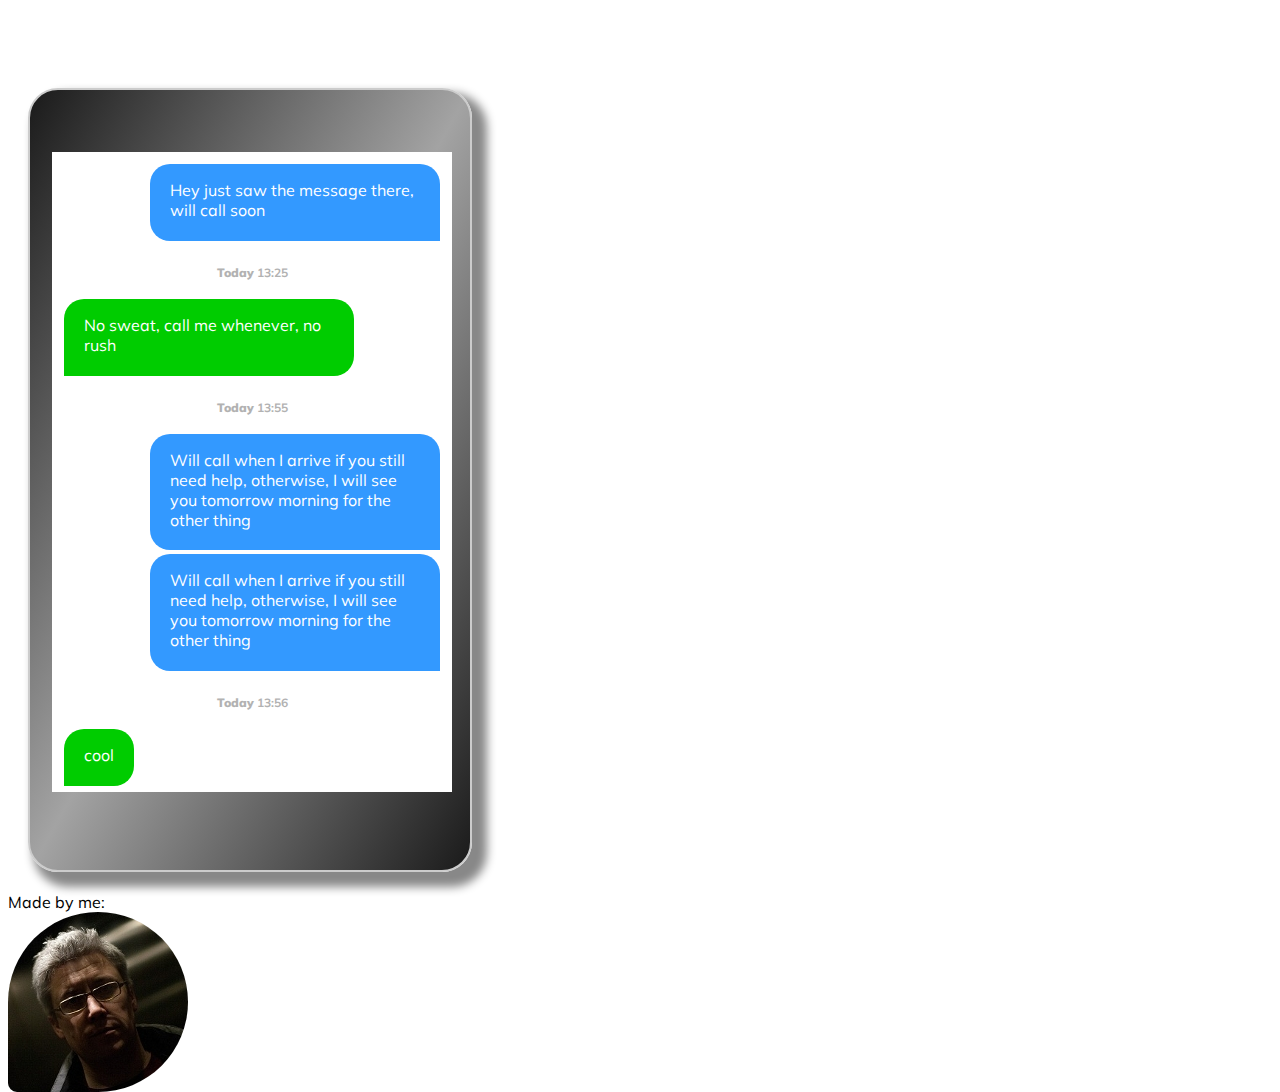
<file: phone/index.html>
<link href='http://fonts.googleapis.com/css?family=Muli' rel='stylesheet' type='text/css'>
<html xmlns="http://www.w3.org/1999/xhtml" lang="en" xml:lang="en">
<head>
<link rel="stylesheet" href="phone.css" type="text/css" media="screen">

<title>
CSS phone
</title>

</head>

<body>

<div class="picturea"></div><div class="pictureb"></div><br><div class="picturec"></div><div class="pictured"></div>
<!-- ***********************************************************************-->
<br><br><div id="case">
	<div id="conversation">
			<div class="me">
			<p>Hey just saw the message there, will call soon</p>
		</div>
				<div class="timestamp"><h3><b>Today</b> 13:25</h3></div>
		
		<div class="you">
			<p>No sweat, call me whenever, no rush</p>
		</div>
		<div class="timestamp"><h3><b>Today</b> 13:55</h3></div>
		
		<div class="me">
			<p>Will call when I arrive if you still need help, otherwise, I will see you tomorrow morning for the other thing</p>
		</div>	
		
		<div class="me">
			<p>Will call when I arrive if you still need help, otherwise, I will see you tomorrow morning for the other thing</p>
		</div>
		
		<div class="timestamp"><h3><b>Today</b> 13:56</h3></div>
		
		<div class="you">
			<p>cool</p>
		</div>

	</div>

</div>
Made by me:<br>
<div class="picture"></div>
</body>

</html>
</file>
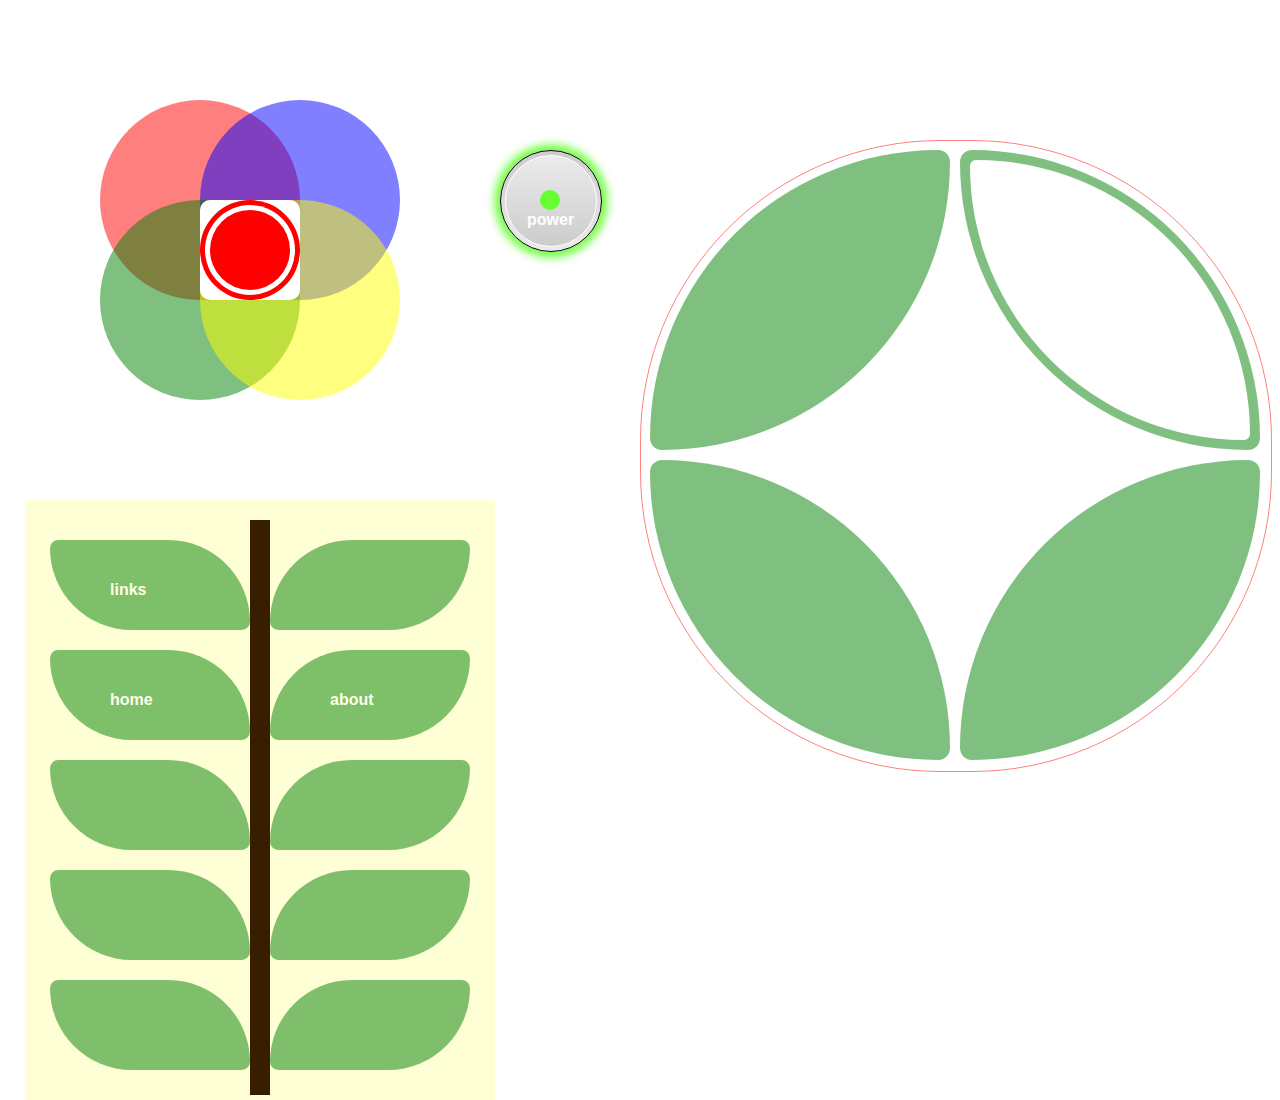
<file: shapes/index.html>
<link href='http://fonts.googleapis.com/css?family=Muli' rel='stylesheet' type='text/css'>
<html xmlns="http://www.w3.org/1999/xhtml" lang="en" xml:lang="en">
<head>
<link rel="stylesheet" href="shape.css" type="text/css" media="screen">

<title>
CSS shapes
</title>

</head>

<body>


<div class="button" style="box-shadow: 0px 0px 10px 5px #66FF33;"></div>
<div class="button1"></div>
<div class="button" style="
	background: #66FF33;
	left:540px;
	top:190px;
	width:20px;
	height:20px;
	border:0px"></div>
<div style="
	position:absolute;
	left:527px;
	top:190px">
	<h4>power</h4>
</div>


<div class="picturea"></div>
<div class="pictureb"></div>
<div class="picturec"></div>
<div class="pictured"></div>
<div class="picturee"></div>
<div class="picturee" style="background-color:red; border-radius:50%"></div>
<div class="picturee" style="left:205px;top:205px;width:90px;height:90px;background-color:white; border-radius:50%"></div>
<div class="picturee" style="left:210px;top:210px;width:80px;height:80px;background-color:red;border-radius:50%"></div>

<div class="leafc"></div>	
<div class="leafa"></div>
<div class="leafb"></div>
<div class="leafb"style="left:650px;top:460px;"></div>
<div class="leafa"style="left:960px;top:460px;"></div>
<div class="leafd"></div>

		<div class="kielyholder"></div>
		<div class="kielystalk"></div>
		<div class="kielyleaf"><h4>home</h4></div>
		<div class="kielyleafa"><h4>about</h4></div>
		<div class="kielyleaf" style="top:540px"><h4>links</h4></div>
		<div class="kielyleafa" style="top:540px"></div>
		<div class="kielyleaf" style="top:760px"></div>
		<div class="kielyleafa" style="top:760px"></div>
		<div class="kielyleaf" style="top:870px"></div>
		<div class="kielyleafa" style="top:870px"></div>
		<div class="kielyleaf" style="top:980px"></div>
		<div class="kielyleafa" style="top:980px"></div>
		</body>

</html>
</file>
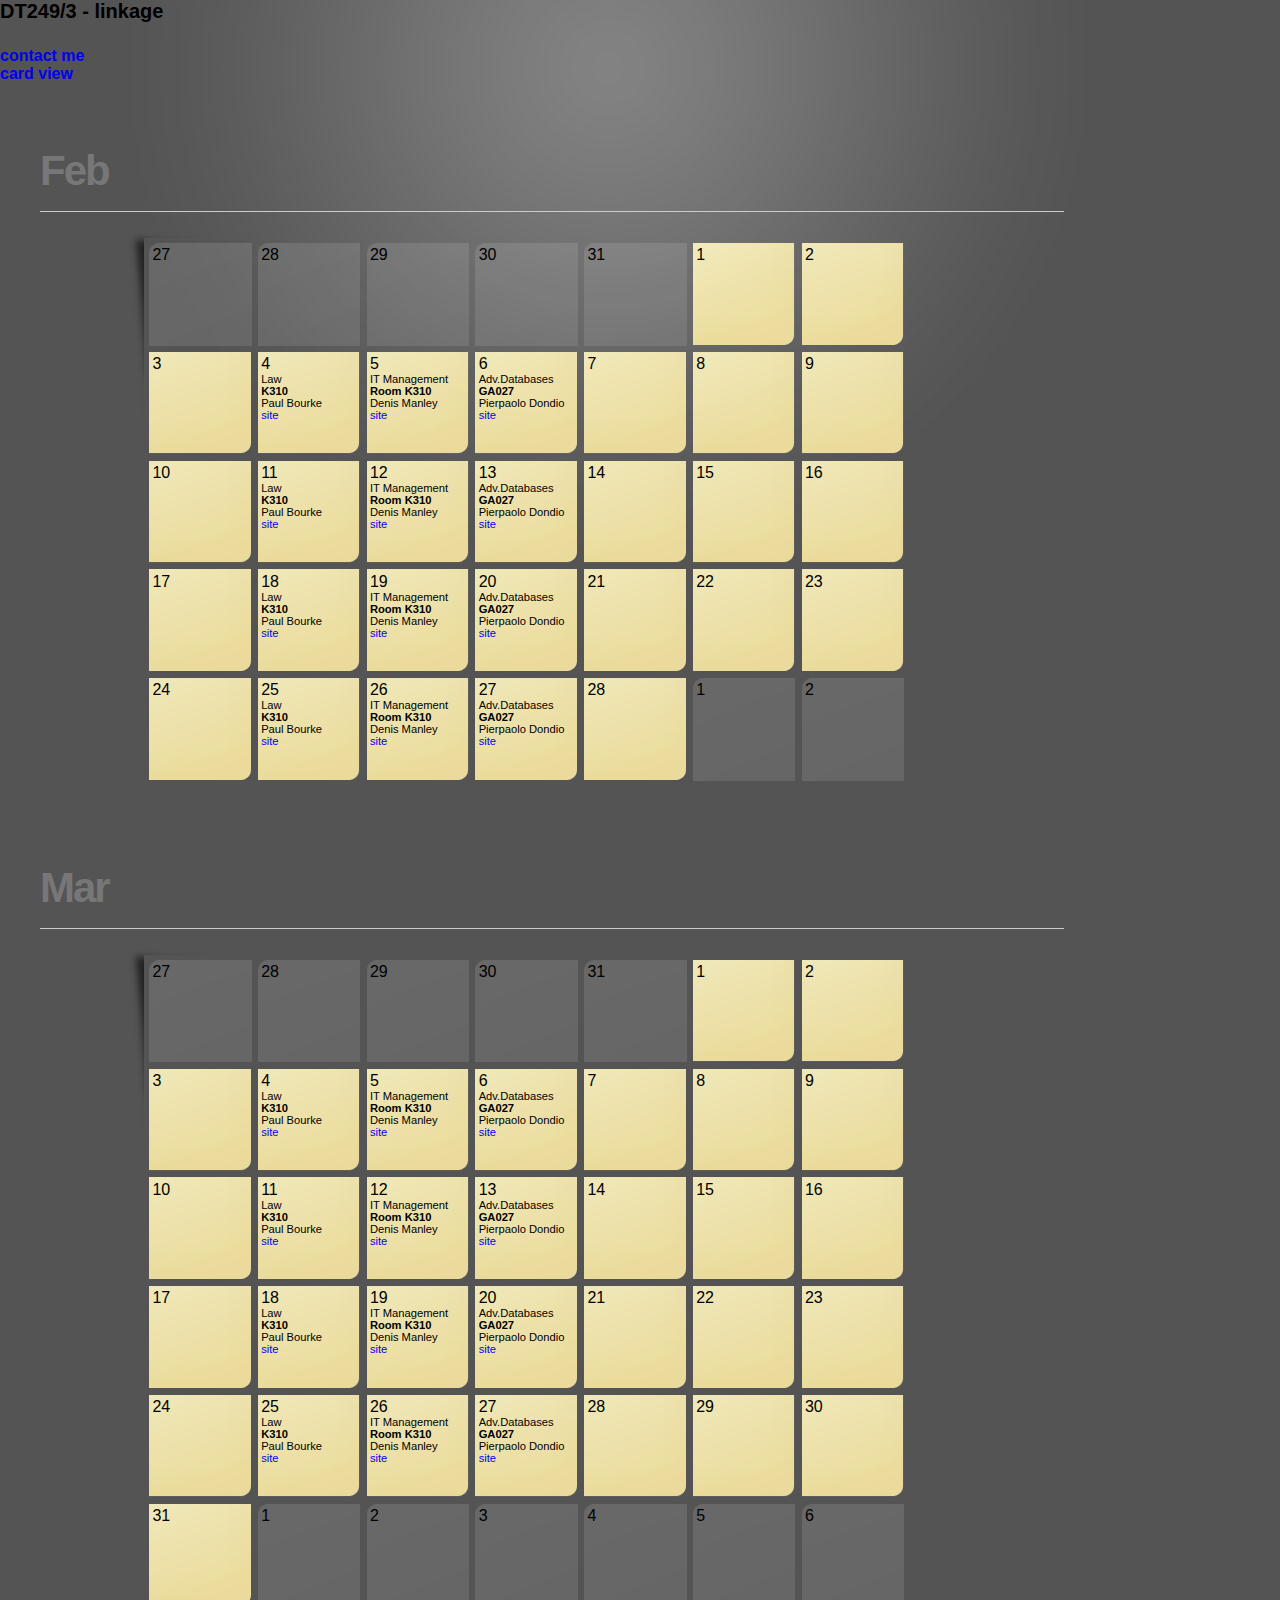
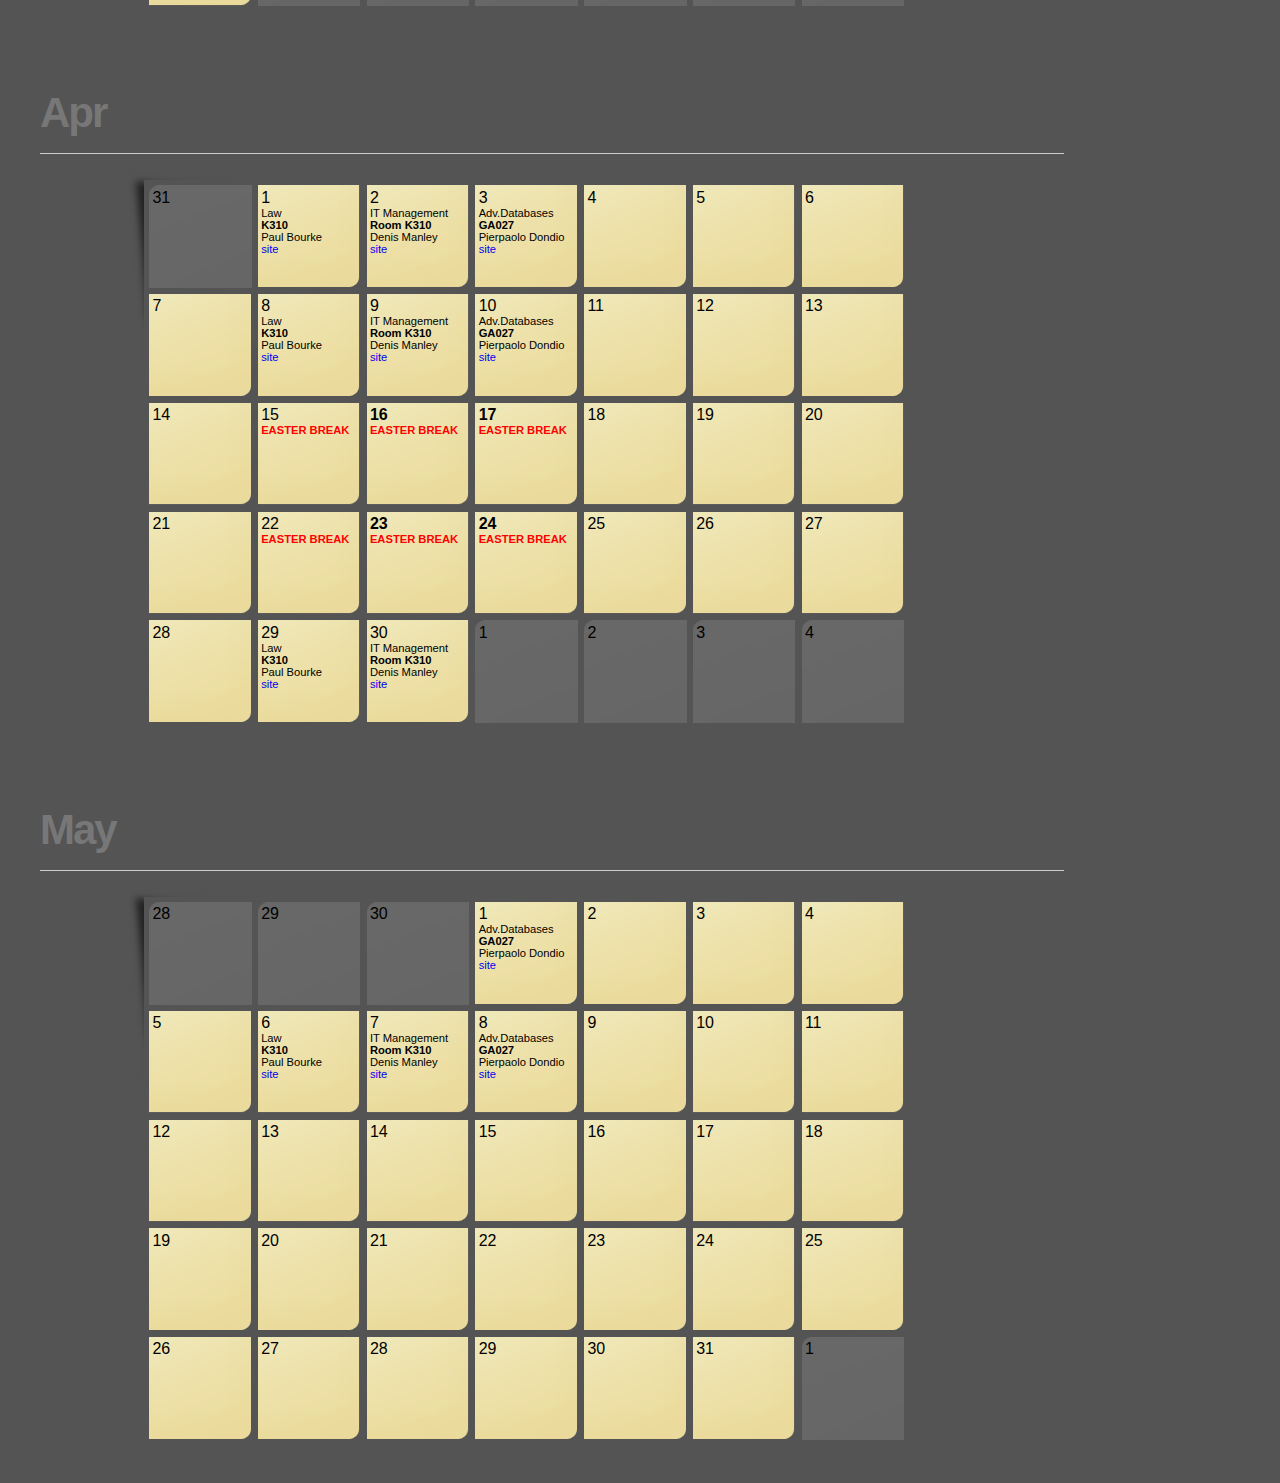
<file: calendar.html>
<html xmlns="http://www.w3.org/1999/xhtml" lang="en" xml:lang="en">
<head>
<link rel="stylesheet" href="calendar.css" type="text/css" media="screen">

<title>
DT249/3 linkage - Calendar View
</title>

</head>

<body>

<div>
<h2>DT249/3 - linkage</h2><br>
<a id="main" href="mailto:info@dt249.com"><h3>contact me</a><br>
<a id="main" href="index.html">card view</h3></a><br>
</div>
<!-- ****CALENDAR*******************************************************************-->

<div id="month">
<h1>Feb</h1>

	<ol class="calendar" start="7">

		<li id="lastmonth">
			<ul start="29">
				<li>27</li>
				<li>28</li>
				<li>29</li>
				<li>30</li>
				<li>31</li>
			</ul>
		</li>
		
		<li id="thismonth">

			<ul>
				<li>1</li>
				<li>2</li>
				<li>3</li>
				<li>4<p>Law<br><b>K310</b><br>Paul Bourke<br><a href="https://sites.google.com/site/dt249legalprofessional/">site</a></li>
				<li>5<p>IT Management<br><b>Room K310</b><br>Denis Manley<br><a href="http://www.comp.dit.ie/dmanley/IT%20Management%20DT249_3.htm">site</a></li>
				<li>6<p>Adv.Databases<br><b>GA027</b><br>Pierpaolo Dondio <a href="http://www.dit.ie/webcourses">site</a></li>
				<li>7</li>
				<li>8</li>
				<li>9</li>
				<li>10</li>
				<li>11<p>Law<br><b>K310</b><br>Paul Bourke<br><a href="https://sites.google.com/site/dt249legalprofessional/">site</a></li>
				<li>12<p>IT Management<br><b>Room K310</b><br>Denis Manley<br><a href="http://www.comp.dit.ie/dmanley/IT%20Management%20DT249_3.htm">site</a></li>
				<li>13<p>Adv.Databases<br><b>GA027</b><br>Pierpaolo Dondio <a href="http://www.dit.ie/webcourses">site</a></li>
				<li>14</li>
				<li>15</li>
				<li>16</li>
				<li>17</li>
				<li>18<p>Law<br><b>K310</b><br>Paul Bourke<br><a href="https://sites.google.com/site/dt249legalprofessional/">site</a></li>
				<li>19<p>IT Management<br><b>Room K310</b><br>Denis Manley<br><a href="http://www.comp.dit.ie/dmanley/IT%20Management%20DT249_3.htm">site</a></li>
				<li>20<p>Adv.Databases<br><b>GA027</b><br>Pierpaolo Dondio <a href="http://www.dit.ie/webcourses">site</a></li>
				<li>21</li>
				<li>22</li>
				<li>23</li>
				<li>24</li>
				<li>25<p>Law<br><b>K310</b><br>Paul Bourke<br><a href="https://sites.google.com/site/dt249legalprofessional/">site</a></li>
				<li>26<p>IT Management<br><b>Room K310</b><br>Denis Manley<br><a href="http://www.comp.dit.ie/dmanley/IT%20Management%20DT249_3.htm">site</a></li>
				<li>27<p>Adv.Databases<br><b>GA027</b><br>Pierpaolo Dondio <a href="http://www.dit.ie/webcourses">site</a></li>
				<li>28</li>
				</ul>
		</li>

		<li id="nextmonth">

			<ul>
				<li>1</li>
				<li>2</li>
			</ul>
		</li>
		
	</ol>
</div>

	
<div id="month">
<h1>Mar</h1>

	
	<ol class="calendar" start="7">
	
		<li id="lastmonth">
			<ul start="29">
				<li>27</li>
				<li>28</li>
				<li>29</li>
				<li>30</li>
				<li>31</li>
			</ul>
		</li>
		
		<li id="thismonth">

			<ul>
				<li>1</li>
				<li>2</li>
				<li>3</li>
				<li>4<p>Law<br><b>K310</b><br>Paul Bourke<br><a href="https://sites.google.com/site/dt249legalprofessional/">site</a></li>
				<li>5<p>IT Management<br><b>Room K310</b><br>Denis Manley<br><a href="http://www.comp.dit.ie/dmanley/IT%20Management%20DT249_3.htm">site</a></li>
				<li>6<p>Adv.Databases<br><b>GA027</b><br>Pierpaolo Dondio <a href="http://www.dit.ie/webcourses">site</a></li>
				<li>7</li>
				<li>8</li>
				<li>9</li>
				<li>10</li>
				<li>11<p>Law<br><b>K310</b><br>Paul Bourke<br><a href="https://sites.google.com/site/dt249legalprofessional/">site</a></li>
				<li>12<p>IT Management<br><b>Room K310</b><br>Denis Manley<br><a href="http://www.comp.dit.ie/dmanley/IT%20Management%20DT249_3.htm">site</a></li>
				<li>13<p>Adv.Databases<br><b>GA027</b><br>Pierpaolo Dondio <a href="http://www.dit.ie/webcourses">site</a></li>
				<li>14</li>
				<li>15</li>
				<li>16</li>
				<li>17</li>
				<li>18<p>Law<br><b>K310</b><br>Paul Bourke<br><a href="https://sites.google.com/site/dt249legalprofessional/">site</a></li>
				<li>19<p>IT Management<br><b>Room K310</b><br>Denis Manley<br><a href="http://www.comp.dit.ie/dmanley/IT%20Management%20DT249_3.htm">site</a></li>
				<li>20<p>Adv.Databases<br><b>GA027</b><br>Pierpaolo Dondio <a href="http://www.dit.ie/webcourses">site</a></li>
				<li>21</li>
				<li>22</li>
				<li>23</li>
				<li>24</li>
				<li>25<p>Law<br><b>K310</b><br>Paul Bourke<br><a href="https://sites.google.com/site/dt249legalprofessional/">site</a></li>
				<li>26<p>IT Management<br><b>Room K310</b><br>Denis Manley<br><a href="http://www.comp.dit.ie/dmanley/IT%20Management%20DT249_3.htm">site</a></li>
				<li>27<p>Adv.Databases<br><b>GA027</b><br>Pierpaolo Dondio <a href="http://www.dit.ie/webcourses">site</a></li>
				<li>28</li>
				<li>29</li>
				<li>30</li>
				<li>31</li>
				</ul>
		</li>

		<li id="nextmonth">

			<ul>
				<li>1</li>
				<li>2</li>
				<li>3</li>
				<li>4</li>
				<li>5</li>
				<li>6</li>
							</ul>
		</li>
		
	</ol>
</div>

	
<div id="month">
	<h1>Apr</h1>

	
	<ol class="calendar" start="7">
	
		<li id="lastmonth">
			<ul start="29">
				<li>31</li>
			</ul>
		</li>
		
		<li id="thismonth">

			<ul>
				<li>1<p>Law<br><b>K310</b><br>Paul Bourke<br><a href="https://sites.google.com/site/dt249legalprofessional/">site</a></li>
				<li>2<p>IT Management<br><b>Room K310</b><br>Denis Manley<br><a href="http://www.comp.dit.ie/dmanley/IT%20Management%20DT249_3.htm">site</a></li>
				<li>3<p>Adv.Databases<br><b>GA027</b><br>Pierpaolo Dondio <a href="http://www.dit.ie/webcourses">site</a></li>
				<li>4</li>
				<li>5</li>
				<li>6</li>
				<li>7</li>
				<li>8<p>Law<br><b>K310</b><br>Paul Bourke<br><a href="https://sites.google.com/site/dt249legalprofessional/">site</a></li>
				<li>9<p>IT Management<br><b>Room K310</b><br>Denis Manley<br><a href="http://www.comp.dit.ie/dmanley/IT%20Management%20DT249_3.htm">site</a></li>
				<li>10<p>Adv.Databases<br><b>GA027</b><br>Pierpaolo Dondio <a href="http://www.dit.ie/webcourses">site</a></li>
				<li>11</li>
				<li>12</li>
				<li>13</li>
				<li>14</li>
				<li>15<p><font color="red"><b>EASTER BREAK</font></li>
				<li>16<p><font color="red">EASTER BREAK</font></li>
				<li>17<p><font color="red">EASTER BREAK</font></b></li>
				<li>18</li>
				<li>19</li>
				<li>20</li>
				<li>21</li>
				<li>22<p><font color="red"><b>EASTER BREAK</font></li>
				<li>23<p><font color="red">EASTER BREAK</font></li>
				<li>24<p><font color="red">EASTER BREAK</font></b></li>
				<li>25</li>
				<li>26</li>
				<li>27</li>
				<li>28</li>
				<li>29<p>Law<br><b>K310</b><br>Paul Bourke<br><a href="https://sites.google.com/site/dt249legalprofessional/">site</a></li>
				<li>30<p>IT Management<br><b>Room K310</b><br>Denis Manley<br><a href="http://www.comp.dit.ie/dmanley/IT%20Management%20DT249_3.htm">site</a></li>
				</ul>
		</li>
		
		<li id="nextmonth">

			<ul>
				<li>1</li>
				<li>2</li>
				<li>3</li>
				<li>4</li>
		</ul>
		</li>
		
	</ol>
</div>
<div id="month">
	<h1>May</h1>

	
	<ol class="calendar" start="7">
	
		<li id="lastmonth">
			<ul start="29">
				<li>28</li>
				<li>29</li>
				<li>30</li>
			</ul>
		</li>
		
		<li id="thismonth">

			<ul>
				<li>1<p>Adv.Databases<br><b>GA027</b><br>Pierpaolo Dondio <a href="http://www.dit.ie/webcourses">site</a></li>
				<li>2</li>
				<li>3</li>
				<li>4</li>
				<li>5</li>
				<li>6<p>Law<br><b>K310</b><br>Paul Bourke<br><a href="https://sites.google.com/site/dt249legalprofessional/">site</a></li>
				<li>7<p>IT Management<br><b>Room K310</b><br>Denis Manley<br><a href="http://www.comp.dit.ie/dmanley/IT%20Management%20DT249_3.htm">site</a></li>
				<li>8<p>Adv.Databases<br><b>GA027</b><br>Pierpaolo Dondio <a href="http://www.dit.ie/webcourses">site</a></li>
				<li>9</li>
				<li>10</li>
				<li>11</li>
				<li>12</li>
				<li>13</li>
				<li>14</li>
				<li>15</li>
				<li>16</li>
				<li>17</li>
				<li>18</li>
				<li>19</li>
				<li>20</li>
				<li>21</li>
				<li>22</li>
				<li>23</li>
				<li>24</li>
				<li>25</li>
				<li>26</li>
				<li>27</li>
				<li>28</li>
				<li>29</li>
				<li>30</li>
				<li>31</li>
				</ul>
		</li>
		
		<li id="nextmonth">

			<ul>
				<li>1</li>
							</ul>
		</li>
		
	</ol>
</div>
	
	<!-- ****END CALENDAR*******************************************************************-->

</body>

</html>
</file>
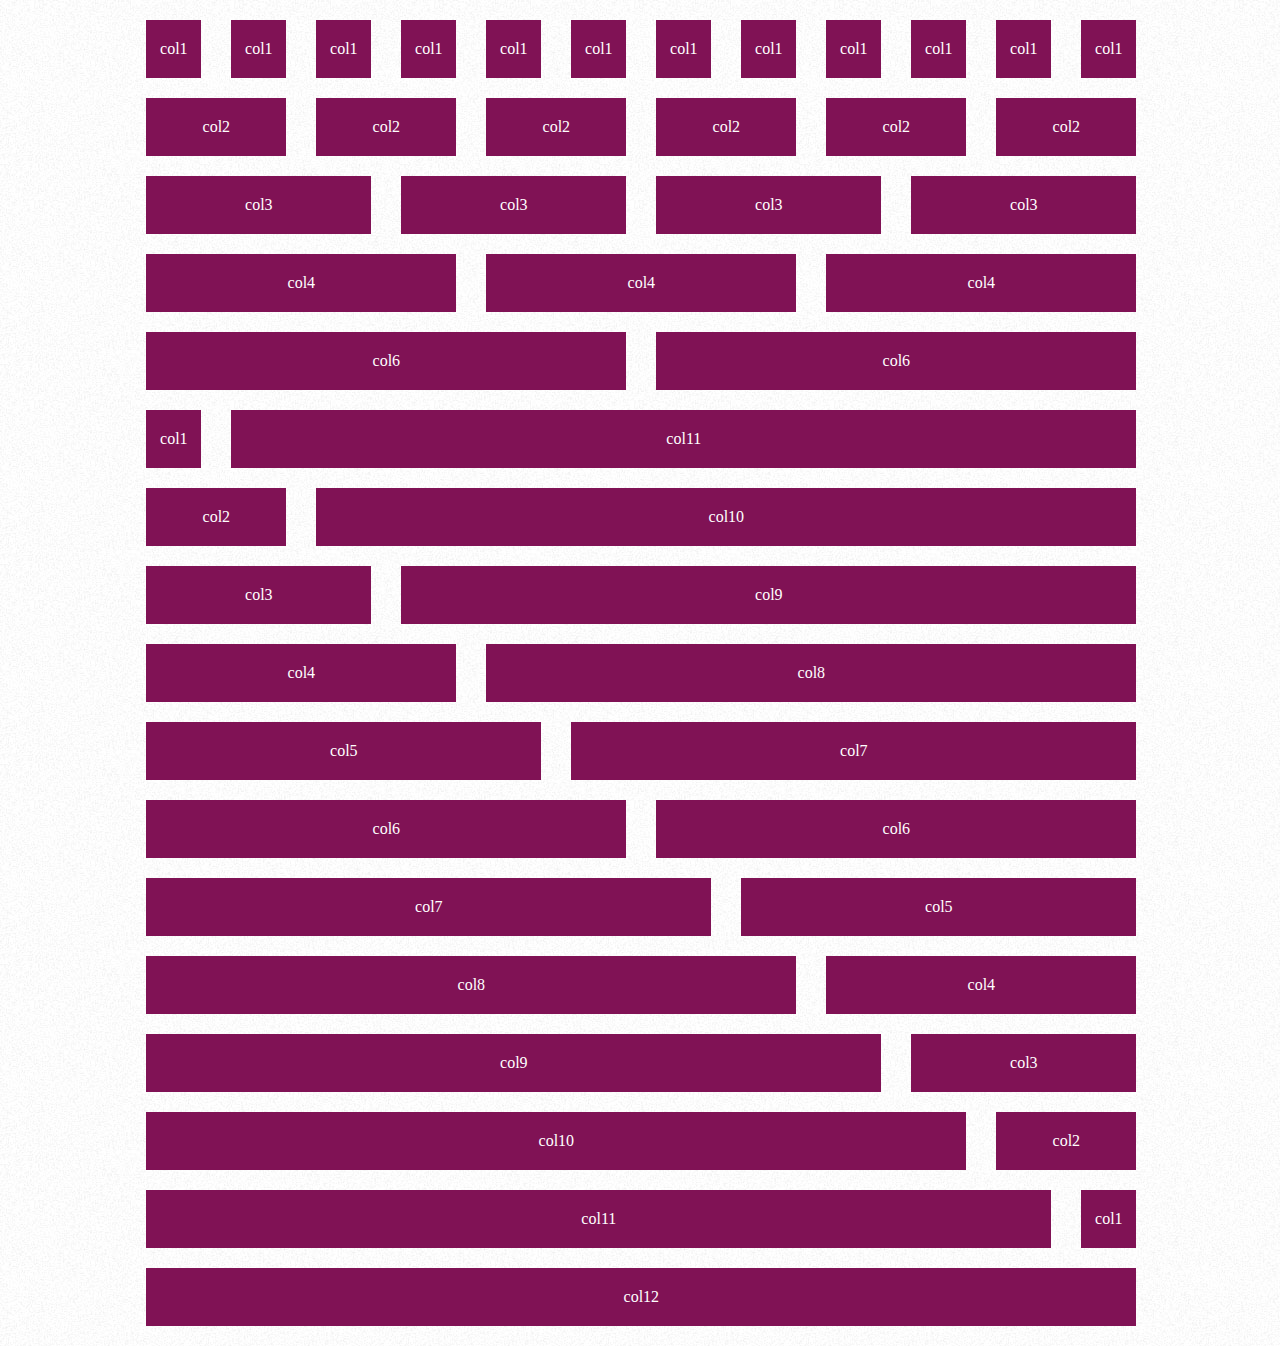
<file: grid-page-1000.html>
<!doctype html>

<html>

<head>
	<meta http-equiv="Content-Type" content="text/html; charset=utf-8" />

	<title>One% CSS Grid - 12 Columns Fluid CSS Grid System</title>

	<meta name="description" content="One% CSS Grid is a 12 column fluid CSS grid system. It’s been designed as a base for building responsive web layouts easy, quick and with minimum effort. You don’t have to take care of resizing and rearanging your layout for each platform separatelly. All this will do One% CSS Grid for you." />
	<meta name="keywords" content="responsive, mobile, grid, layout, system, framework, fluid, web design, design" />
	<meta name="author" content="Matt Imling / mattimling.com © 2012" />

	<meta property="og:title" content="One% CSS Grid - 12 Columns Fluid CSS Grid System" />
	<meta property="og:description" content="One% CSS Grid is a 12 column fluid CSS grid system. It’s been designed as a base for building responsive web layouts easy, quick and with minimum effort. You don’t have to take care of resizing and rearanging your layout for each platform separatelly. All this will do One% CSS Grid for you." />
	<meta property="og:image" content="http://onepcssgrid.mattimling.com/assets/images/fb-image.jpg" />
	<meta property="og:url" content="http://onepcssgrid.mattimling.com />
	<meta property="og:site_name" content="One% CSS Grid - 12 Columns Fluid CSS Grid System" />

	<link rel="shortcut icon" href="http://onepcssgrid.mattimling.com/assets/images/favicon.ico" />

	<meta name="viewport" content="width=device-width"/>

	<!--[if lt IE 9]><script src="http://html5shim.googlecode.com/svn/trunk/html5.js"></script><![endif]-->

	<link href='http://fonts.googleapis.com/css?family=Quattrocento' rel='stylesheet' type='text/css'>
	<link rel="stylesheet" href="onepcssgrid.css" />

	<style>
		body {
			margin-top: 20px;
		}

		.col1, .col2, .col3, .col4, .col5, .col6, .col7, .col8, .col9, .col10, .col11, .col12 {
			background: #801255;
			color: #fff;
			margin-bottom: 20px;
			text-align: center;
			padding: 20px 0;
		}

		@media all and (max-width: 768px) {
			.onerow {
				margin: 0 0 100px;
			}
		}
	</style>
</head>

	<body>

		<div class="onepcssgrid-1000">

			<div class="onerow">
				<div class="col1">col1</div>
				<div class="col1">col1</div>
				<div class="col1">col1</div>
				<div class="col1">col1</div>
				<div class="col1">col1</div>
				<div class="col1">col1</div>
				<div class="col1">col1</div>
				<div class="col1">col1</div>
				<div class="col1">col1</div>
				<div class="col1">col1</div>
				<div class="col1">col1</div>
				<div class="col1 last">col1</div>
			</div>

			<div class="onerow">
				<div class="col2">col2</div>
				<div class="col2">col2</div>
				<div class="col2">col2</div>
				<div class="col2">col2</div>
				<div class="col2">col2</div>
				<div class="col2 last">col2</div>
			</div>

			<div class="onerow">
				<div class="col3">col3</div>
				<div class="col3">col3</div>
				<div class="col3">col3</div>
				<div class="col3 last">col3</div>
			</div>

			<div class="onerow">
				<div class="col4">col4</div>
				<div class="col4">col4</div>
				<div class="col4 last">col4</div>
			</div>

			<div class="onerow">
				<div class="col6">col6</div>
				<div class="col6 last">col6</div>
			</div>

			<div class="onerow">
				<div class="col1">col1</div>
				<div class="col11 last">col11</div>
			</div>

			<div class="onerow">
				<div class="col2">col2</div>
				<div class="col10 last">col10</div>
			</div>

			<div class="onerow">
				<div class="col3">col3</div>
				<div class="col9 last">col9</div>
			</div>

			<div class="onerow">
				<div class="col4">col4</div>
				<div class="col8 last">col8</div>
			</div>

			<div class="onerow">
				<div class="col5">col5</div>
				<div class="col7 last">col7</div>
			</div>

			<div class="onerow">
				<div class="col6">col6</div>
				<div class="col6 last">col6</div>
			</div>

			<div class="onerow">
				<div class="col7">col7</div>
				<div class="col5 last">col5</div>
			</div>

			<div class="onerow">
				<div class="col8">col8</div>
				<div class="col4 last">col4</div>
			</div>

			<div class="onerow">
				<div class="col9">col9</div>
				<div class="col3 last">col3</div>
			</div>

			<div class="onerow">
				<div class="col10">col10</div>
				<div class="col2 last">col2</div>
			</div>

			<div class="onerow">
				<div class="col11">col11</div>
				<div class="col1 last">col1</div>
			</div>

			<div class="onerow">
				<div class="col12">col12</div>
			</div>
		</div>

	</body>

</html>
</file>
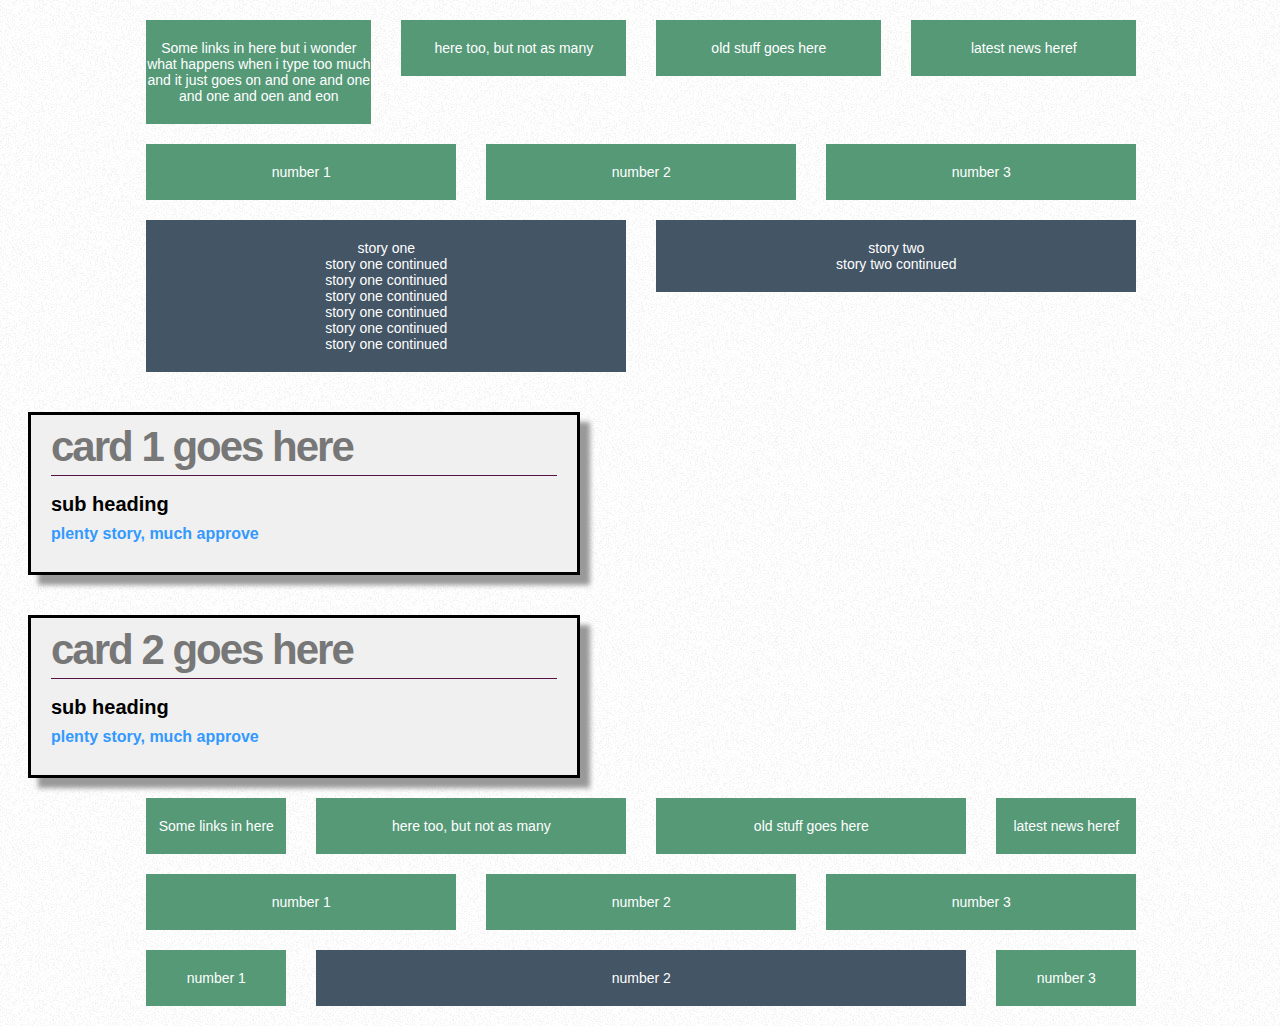
<file: grid-page-1000test.html>
<!doctype html>

<html>

<head>
	<meta http-equiv="Content-Type" content="text/html; charset=utf-8" />

	<title>Fluid Grid system</title>
	<link rel="shortcut icon" href="favicon.ico"/>
	<meta name="viewport" content="width=device-width"/>
	<link rel="stylesheet" href="gridstylesheet.css" />

	<style>

		@media all and (max-width: 768px) {
			.onerow {
				margin: 0 0 100px;
			}
		}
	</style>
</head>

	<body>

		<div class="onepcssgrid-1000">

			<div class="onerow">
				<div class="col3">Some links in here but i wonder what happens when i type too much and it just goes on and one and one and one and oen and eon</div>
				<div class="col3">here too, but not as many</div>
				<div class="col3">old stuff goes here</div>
				<div class="col3 last">latest news heref</div>
			</div>

			<div class="onerow">
				<div class="col4">number 1</div>
				<div class="col4">number 2</div>
				<div class="col4 last">number 3</div>
			</div>

			<div class="onerow">
				<div class="col6">story one<br>story one continued<br>story one continued<br>story one continued<br>story one continued<br>story one continued<br>story one continued</div>
				<div class="col6 last">story two<br>story two continued</div>
			</div>

		</div>
		
<div class="card">
<h1>card 1 goes here</h1>
<h2>sub heading</h2>
<h3>plenty story, much approve</h3>
</div>
<div class="card">
<h1>card 2 goes here</h1>
<h2>sub heading</h2>
<h3>plenty story, much approve</h3>
</div>


		<div class="onepcssgrid-1000">

			<div class="onerow">
				<div class="col2">Some links in here</div>
				<div class="col4">here too, but not as many</div>
				<div class="col4">old stuff goes here</div>
				<div class="col2 last">latest news heref</div>
			</div>

			<div class="onerow">
				<div class="col4">number 1</div>
				<div class="col4">number 2</div>
				<div class="col4 last">number 3</div>
			</div>

			<div class="onerow">
				<div class="col2">number 1</div>
				<div class="col8">number 2</div>
				<div class="col2 last">number 3</div>
			</div>

</div>
	</body>

</html>
</file>
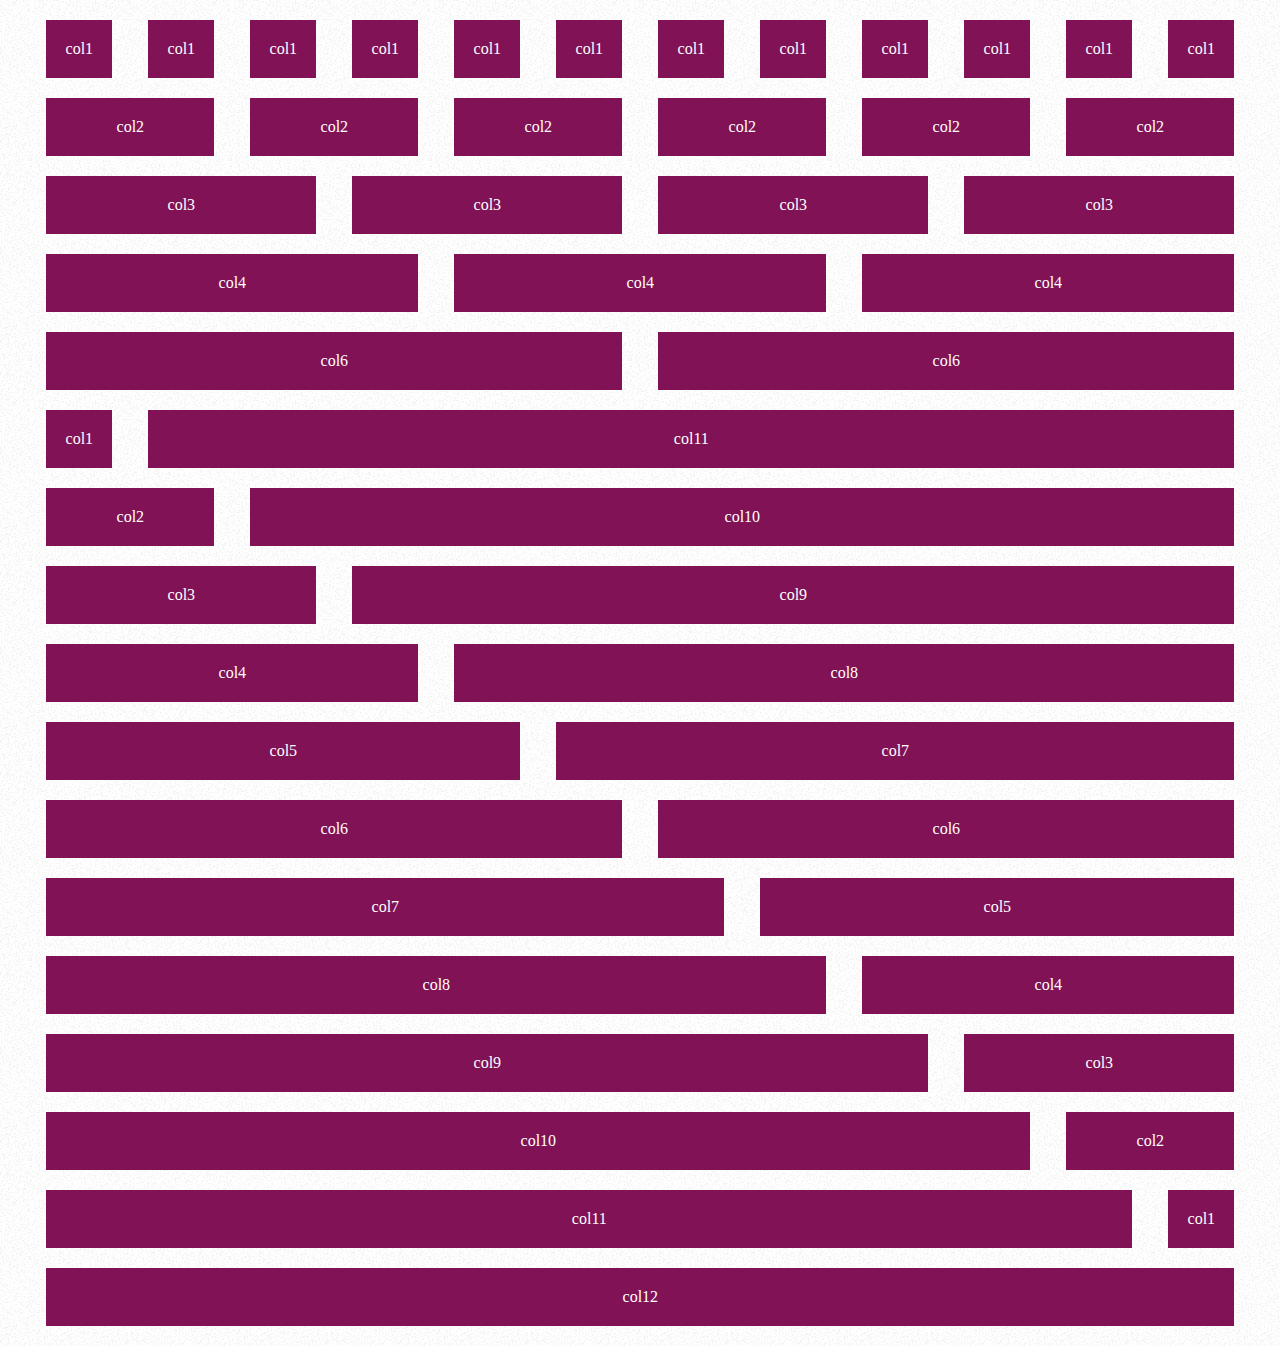
<file: grid-page-1200.html>
<!doctype html>

<html>

<head>
	<meta http-equiv="Content-Type" content="text/html; charset=utf-8" />

	<title>One% CSS Grid - 12 Columns Fluid CSS Grid System</title>

	<meta name="description" content="One% CSS Grid is a 12 column fluid CSS grid system. It’s been designed as a base for building responsive web layouts easy, quick and with minimum effort. You don’t have to take care of resizing and rearanging your layout for each platform separatelly. All this will do One% CSS Grid for you." />
	<meta name="keywords" content="responsive, mobile, grid, layout, system, framework, fluid, web design, design" />
	<meta name="author" content="Matt Imling / mattimling.com © 2012" />

	<meta property="og:title" content="One% CSS Grid - 12 Columns Fluid CSS Grid System" />
	<meta property="og:description" content="One% CSS Grid is a 12 column fluid CSS grid system. It’s been designed as a base for building responsive web layouts easy, quick and with minimum effort. You don’t have to take care of resizing and rearanging your layout for each platform separatelly. All this will do One% CSS Grid for you." />
	<meta property="og:image" content="http://onepcssgrid.mattimling.com/assets/images/fb-image.jpg" />
	<meta property="og:url" content="http://onepcssgrid.mattimling.com />
	<meta property="og:site_name" content="One% CSS Grid - 12 Columns Fluid CSS Grid System" />

	<link rel="shortcut icon" href="http://onepcssgrid.mattimling.com/assets/images/favicon.ico" />

	<meta name="viewport" content="width=device-width"/>

	<!--[if lt IE 9]><script src="http://html5shim.googlecode.com/svn/trunk/html5.js"></script><![endif]-->

	<link href='http://fonts.googleapis.com/css?family=Quattrocento' rel='stylesheet' type='text/css'>
	<link rel="stylesheet" href="onepcssgrid.css" />

	<style>
		body {
			margin-top: 20px;
		}

		.col1, .col2, .col3, .col4, .col5, .col6, .col7, .col8, .col9, .col10, .col11, .col12 {
			background: #801255;
			color: #fff;
			margin-bottom: 20px;
			text-align: center;
			padding: 20px 0;
		}

		@media all and (max-width: 768px) {
			.onerow {
				margin: 0 0 100px;
			}
		}
	</style>
</head>

	<body>

		<div class="onepcssgrid-1200">

			<div class="onerow">
				<div class="col1">col1</div>
				<div class="col1">col1</div>
				<div class="col1">col1</div>
				<div class="col1">col1</div>
				<div class="col1">col1</div>
				<div class="col1">col1</div>
				<div class="col1">col1</div>
				<div class="col1">col1</div>
				<div class="col1">col1</div>
				<div class="col1">col1</div>
				<div class="col1">col1</div>
				<div class="col1 last">col1</div>
			</div>

			<div class="onerow">
				<div class="col2">col2</div>
				<div class="col2">col2</div>
				<div class="col2">col2</div>
				<div class="col2">col2</div>
				<div class="col2">col2</div>
				<div class="col2 last">col2</div>
			</div>

			<div class="onerow">
				<div class="col3">col3</div>
				<div class="col3">col3</div>
				<div class="col3">col3</div>
				<div class="col3 last">col3</div>
			</div>

			<div class="onerow">
				<div class="col4">col4</div>
				<div class="col4">col4</div>
				<div class="col4 last">col4</div>
			</div>

			<div class="onerow">
				<div class="col6">col6</div>
				<div class="col6 last">col6</div>
			</div>

			<div class="onerow">
				<div class="col1">col1</div>
				<div class="col11 last">col11</div>
			</div>

			<div class="onerow">
				<div class="col2">col2</div>
				<div class="col10 last">col10</div>
			</div>

			<div class="onerow">
				<div class="col3">col3</div>
				<div class="col9 last">col9</div>
			</div>

			<div class="onerow">
				<div class="col4">col4</div>
				<div class="col8 last">col8</div>
			</div>

			<div class="onerow">
				<div class="col5">col5</div>
				<div class="col7 last">col7</div>
			</div>

			<div class="onerow">
				<div class="col6">col6</div>
				<div class="col6 last">col6</div>
			</div>

			<div class="onerow">
				<div class="col7">col7</div>
				<div class="col5 last">col5</div>
			</div>

			<div class="onerow">
				<div class="col8">col8</div>
				<div class="col4 last">col4</div>
			</div>

			<div class="onerow">
				<div class="col9">col9</div>
				<div class="col3 last">col3</div>
			</div>

			<div class="onerow">
				<div class="col10">col10</div>
				<div class="col2 last">col2</div>
			</div>

			<div class="onerow">
				<div class="col11">col11</div>
				<div class="col1 last">col1</div>
			</div>

			<div class="onerow">
				<div class="col12">col12</div>
			</div>
		</div>

	</body>

</html>
</file>
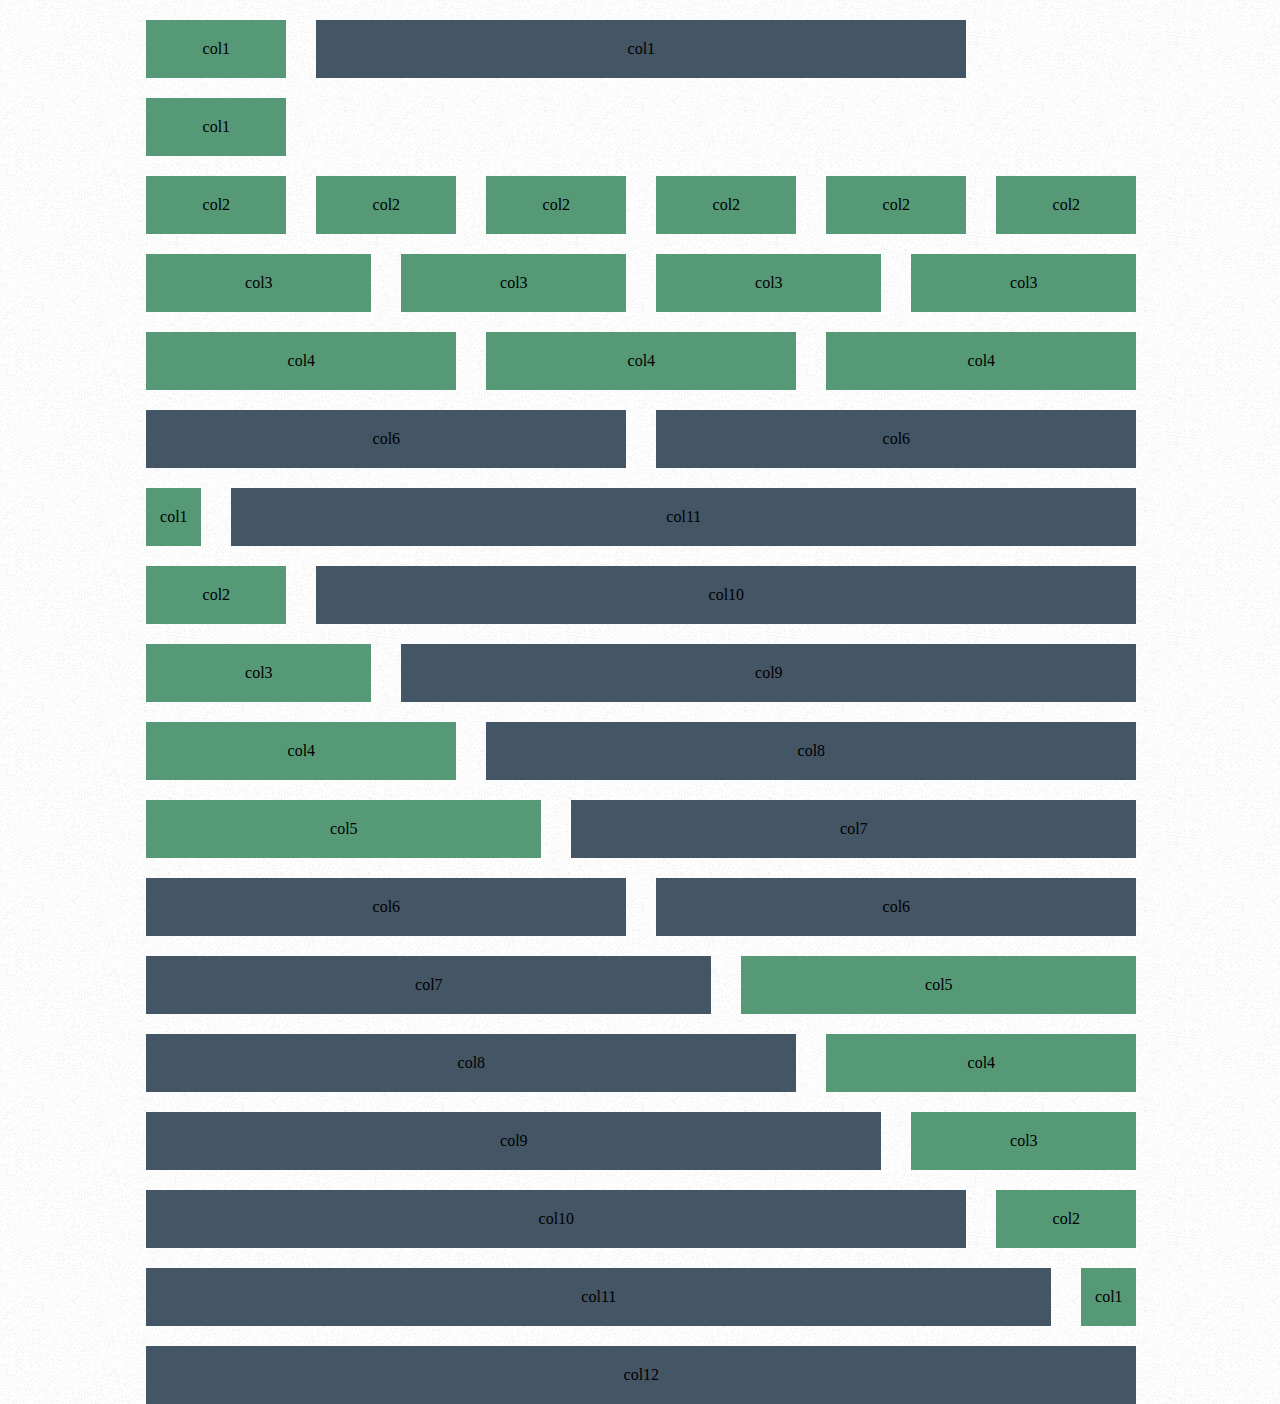
<file: grid/grid-page-1000.html>
<!doctype html>

<html>

<head>
	<meta http-equiv="Content-Type" content="text/html; charset=utf-8" />

	<title>One% CSS Grid - 12 Columns Fluid CSS Grid System</title>
	<link rel="shortcut icon" href="images/favicon.ico" />

	<meta name="viewport" content="width=device-width"/>

	<!--[if lt IE 9]><script src="http://html5shim.googlecode.com/svn/trunk/html5.js"></script><![endif]-->

	<link href='http://fonts.googleapis.com/css?family=Quattrocento' rel='stylesheet' type='text/css'>
	<link rel="stylesheet" href="onepcssgrid.css" />

</head>

	<body>

		<div class="onepcssgrid-1000">

			<div class="onerow">
				<div class="col2">col1</div>
				<div class="col8">col1</div>
				<div class="col2">col1</div>
			</div>

			<div class="onerow">
				<div class="col2">col2</div>
				<div class="col2">col2</div>
				<div class="col2">col2</div>
				<div class="col2">col2</div>
				<div class="col2">col2</div>
				<div class="col2 last">col2</div>
			</div>

			<div class="onerow">
				<div class="col3">col3</div>
				<div class="col3">col3</div>
				<div class="col3">col3</div>
				<div class="col3 last">col3</div>
			</div>

			<div class="onerow">
				<div class="col4">col4</div>
				<div class="col4">col4</div>
				<div class="col4 last">col4</div>
			</div>

			<div class="onerow">
				<div class="col6">col6</div>
				<div class="col6 last">col6</div>
			</div>

			<div class="onerow">
				<div class="col1">col1</div>
				<div class="col11 last">col11</div>
			</div>

			<div class="onerow">
				<div class="col2">col2</div>
				<div class="col10 last">col10</div>
			</div>

			<div class="onerow">
				<div class="col3">col3</div>
				<div class="col9 last">col9</div>
			</div>

			<div class="onerow">
				<div class="col4">col4</div>
				<div class="col8 last">col8</div>
			</div>

			<div class="onerow">
				<div class="col5">col5</div>
				<div class="col7 last">col7</div>
			</div>

			<div class="onerow">
				<div class="col6">col6</div>
				<div class="col6 last">col6</div>
			</div>

			<div class="onerow">
				<div class="col7">col7</div>
				<div class="col5 last">col5</div>
			</div>

			<div class="onerow">
				<div class="col8">col8</div>
				<div class="col4 last">col4</div>
			</div>

			<div class="onerow">
				<div class="col9">col9</div>
				<div class="col3 last">col3</div>
			</div>

			<div class="onerow">
				<div class="col10">col10</div>
				<div class="col2 last">col2</div>
			</div>

			<div class="onerow">
				<div class="col11">col11</div>
				<div class="col1 last">col1</div>
			</div>

			<div class="onerow">
				<div class="col12">col12</div>
			</div>
		</div>

	</body>

</html>
</file>
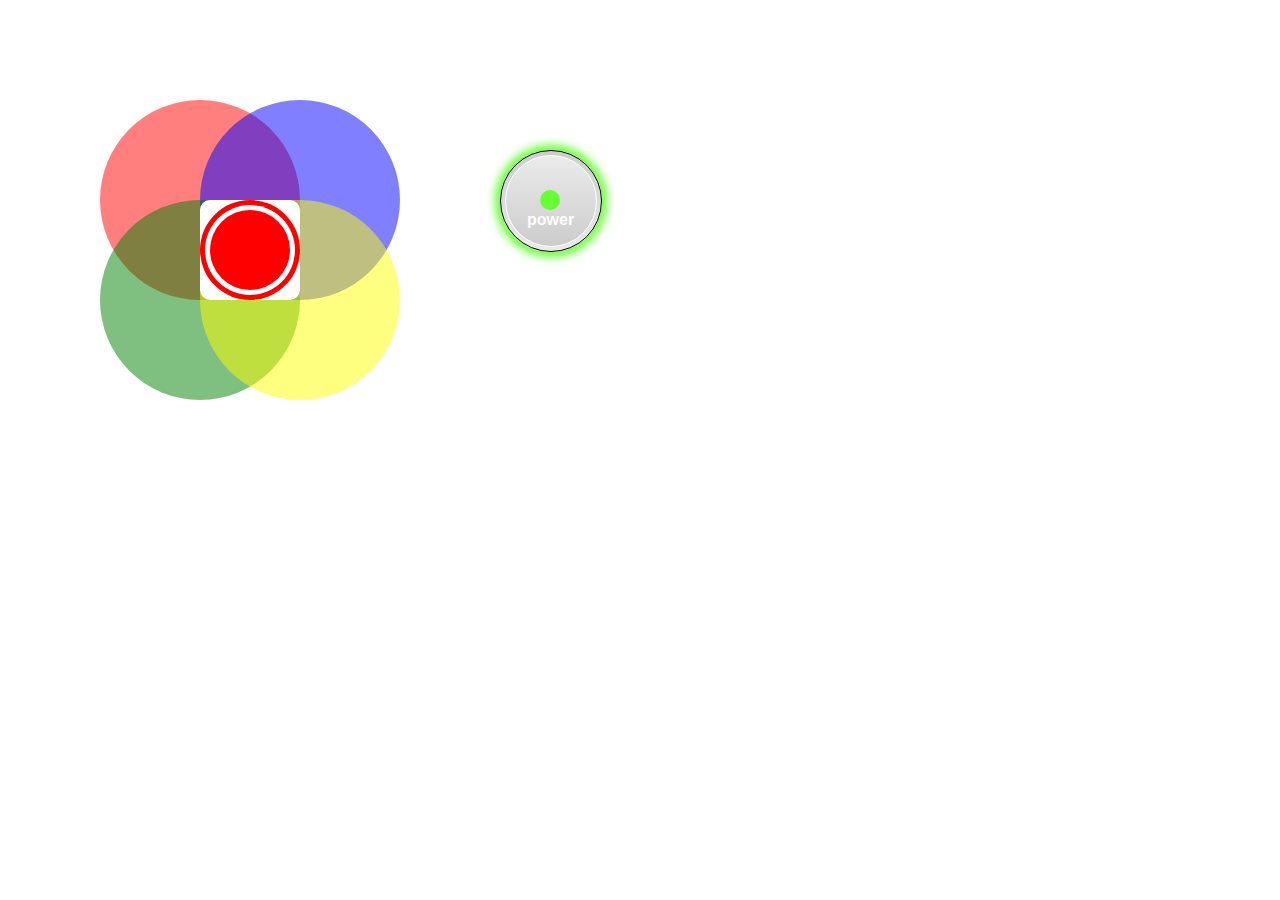
<file: phone/shapes.html>
<link href='http://fonts.googleapis.com/css?family=Muli' rel='stylesheet' type='text/css'>
<html xmlns="http://www.w3.org/1999/xhtml" lang="en" xml:lang="en">
<head>
<link rel="stylesheet" href="shape.css" type="text/css" media="screen">

<title>
CSS shapes
</title>

</head>

<body>


<div class="button" style="box-shadow: 0px 0px 10px 5px #66FF33;"></div>
<div class="button1"></div>
<div class="button" style="
	background: #66FF33;
	left:540px;
	top:190px;
	width:20px;
	height:20px;
	border:0px"></div>
<div style="
	position:absolute;
	left:527px;
	top:190px">
	<h4>power</h4>
</div>


<div class="picturea"></div>
<div class="pictureb"></div>
<div class="picturec"></div>
<div class="pictured"></div>
<div class="picturee"></div>
<div class="picturee" style="background-color:red; border-radius:50%"></div>
<div class="picturee" style="left:205px;top:205px;width:90px;height:90px;background-color:white; border-radius:50%"></div>
<div class="picturee" style="left:210px;top:210px;width:80px;height:80px;background-color:red;border-radius:50%"></div>
</body>

</html>
</file>
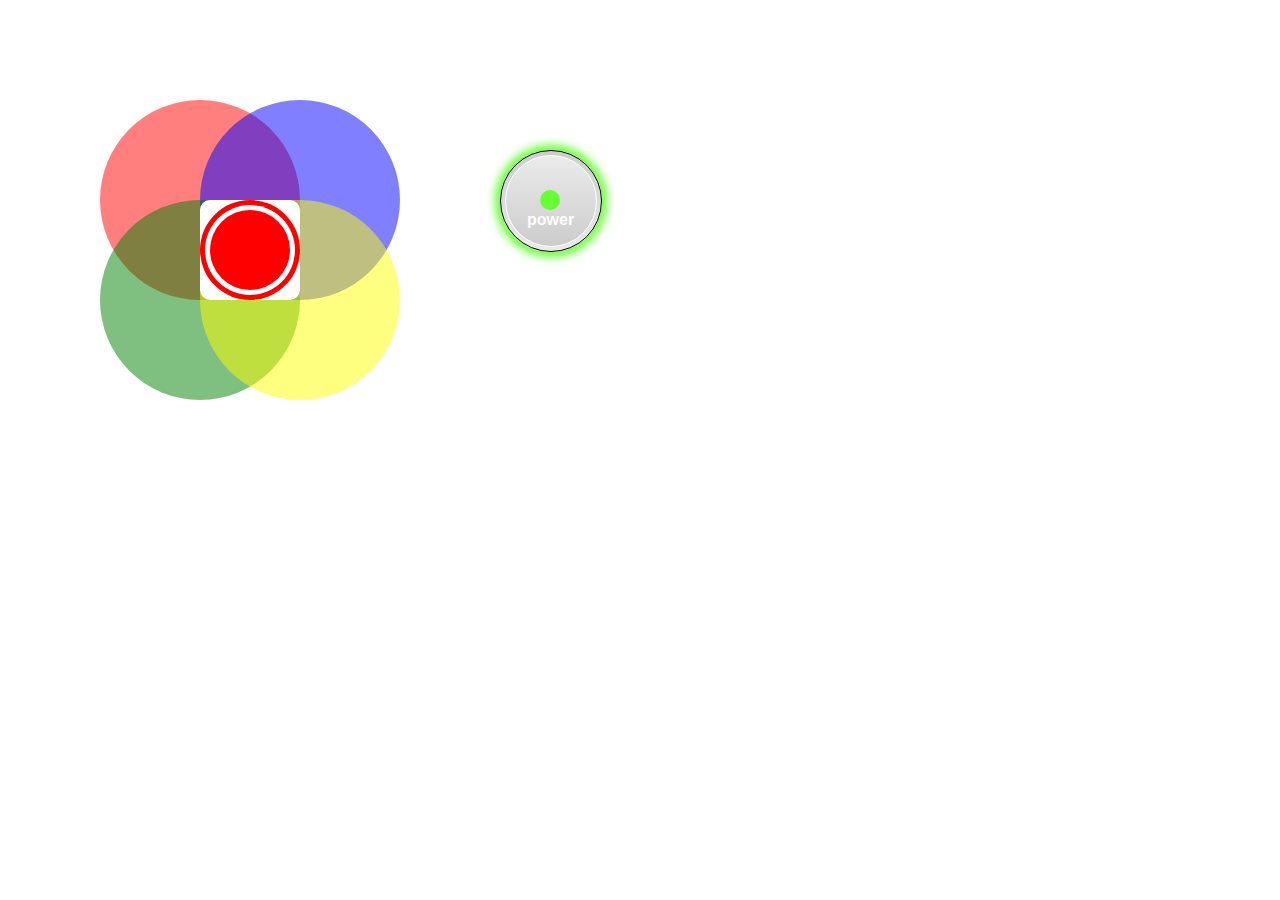
<file: shapes/shapes.html>
<link href='http://fonts.googleapis.com/css?family=Muli' rel='stylesheet' type='text/css'>
<html xmlns="http://www.w3.org/1999/xhtml" lang="en" xml:lang="en">
<head>
<link rel="stylesheet" href="shape.css" type="text/css" media="screen">

<title>
CSS shapes
</title>

</head>

<body>


<div class="button" style="box-shadow: 0px 0px 10px 5px #66FF33;"></div>
<div class="button1"></div>
<div class="button" style="
	background: #66FF33;
	left:540px;
	top:190px;
	width:20;
	height:20;
	border:0px"></div>
<div style="
	position:absolute;
	left:527px;
	top:190px">
	<h4>power</h4>
</div>


<div class="picturea"></div>
<div class="pictureb"></div>
<div class="picturec"></div>
<div class="pictured"></div>
<div class="picturee"></div>
<div class="picturee" style="background-color:red; border-radius:50%"></div>
<div class="picturee" style="left:205;top:205;width:90px;height:90px;background-color:white; border-radius:50%"></div>
<div class="picturee" style="left:210;top:210;width:80px;height:80px;background-color:red;border-radius:50%"></div>
</body>

</html>
</file>
<file: phone/phone.css>
body
{
	font-family:'Muli', san-serif;
	background: #FFFFFF;
}

p {
	margin-bottom: 1.3em;
	color: #FFFFFF;	}



#case
{
	width: 400px;
	height: 700px;
	margin: 20px;
	background: -webkit-linear-gradient(to bottom right, #1A1A1A, #A3A3A3, #1A1A1A); /* For Safari 5.1 to 6.0 */
background: -o-linear-gradient(to bottom right, #1A1A1A, #A3A3A3, #1A1A1A); /* For Opera 11.1 to 12.0 */
background: -moz-linear-gradient(to bottom right, #A3A3A3, #CCCCCC); /* For Firefox 3.6 to 15 */
background: linear-gradient(to bottom right, #1A1A1A, #A3A3A3, #1A1A1A); /* Standard syntax (must be last) */
	clear: left;
	border-radius: 30px;
	border: 2px solid;
	border-color: #CCCCCC;
	padding: 60px 20px 20px 20px;
	box-shadow: 10px 10px 10px 5px #888888;
}


#conversation
{
	width: 380px;
	height: 620px;
	margin: 2px;
	background: #FFFFFF;
	padding:10px 10px 10px 10px;
	
}

.timestamp
{
	width: 380px;
	float: left;
	text-align:center;
	margin: 10px 0px 5px 0px;
}

h1
{
	font-size: 42px;
	font-weight: bold;
	letter-spacing: -2px;
	border-bottom: 1px solid #CCCCCC; 
	color: #777777;
	display: block;
}


h2
{
	font-size: 21px;
	display: block;
}

h3
{
	font-size: 12px;
	color: #B2B2B2;
}


h4
{
	font-size: 12px;
	color: #CCCCCC;
	display: block;
}

.me
{
	
	width: auto;
	max-width:250;
	height: auto;
	margin: 2px;
	border-radius: 20px;
	border-bottom-right-radius:0px;
	background: #3399FF;
	clear: left;
	float: right;
	padding:0px 20px 0px 20px;
}

.you
{
width: auto;
	max-width:250;
	height: auto;
	margin: 2px;
	border-radius: 20px;
	border-bottom-left-radius:0px;
	background: #00CC00;
	clear: left;
	float:left;
	padding:0px 20px 0px 20px;
}
.picture
{

	width: 180px;
	height: 180px;
	border-radius: 100px;
	border-bottom-left-radius:10px;
	background: url(images/mise.jpg) #00CC00;
	clear: left;
	float:left;
}
</file>
<file: shapes/shape.css>
body
{
font-family: arial,San-serif;
}

h1
{
	font-size: 42px;
	font-weight: bold;
	letter-spacing: -2px;
	border-bottom: 1px solid #CCCCCC; 
	color: #777777;
	display: block;
}


h2
{
	font-size: 21px;
	display: block;
}

h3
{
	font-size: 12px;
	color: #B2B2B2;
}


h4
{
	font-size: 16px;
	color: #FFFFFF;
}

.button
{
	background: -webkit-linear-gradient(#cccccc, #EBEBEB); /* For Safari 5.1 to 6.0 */
	background: -o-linear-gradient(#cccccc, #EBEBEB); /* For Opera 11.1 to 12.0 */
	background: -moz-linear-gradient(#cccccc, #EBEBEB); /* For Firefox 3.6 to 15 */
	background: linear-gradient( #cccccc, #EBEBEB); /* Standard syntax */
	width: 100px;
	height: 100px;
	border-radius: 50%;
	position:absolute;
	left:500px;
	top:150px;
	border: black solid 1px;
}
.button1
{
	background: -webkit-linear-gradient(#EBEBEB, #cccccc); /* For Safari 5.1 to 6.0 */
	background: -o-linear-gradient(#EBEBEB, #cccccc ); /* For Opera 11.1 to 12.0 */
	background: -moz-linear-gradient( #EBEBEB, #cccccc ); /* For Firefox 3.6 to 15 */
	background: linear-gradient( #EBEBEB, #cccccc); /* Standard syntax */
	width: 90px;
	height: 90px;
	border-radius: 50%;
	position:absolute;
	left:505px;
	top:155px;
	border: white solid 1px;
	transition: transform 2s;
}
	
.button1:hover
{ 
-webkit-transform:rotate(180deg); /* Safari */
transform: rotate(180deg);
}

.button1:active
{ 
-webkit-transform:rotate(180deg); /* Safari */
transform: rotate(180deg);
	left:500px;
	top:150px;
	width: 100px;
	height: 100px;
	box-shadow: 0px 0px 10px 5px red;"
}

.picture
{
	width: 180px;
	height: 180px;
	border-radius: 50%;
	border-bottom-left-radius:10px;
	background: url(images/mise.jpg) #00CC00;
	clear: left;	
	float:left;
	position:absolute;
	left:50px;
	top:100px;
}

.picturea
{
	width: 200px;
	height: 200px;
	border-radius: 50%;
	border-bottom-right-radius:10px;
	background-color:red;
	clear: left;	
	opacity:0.5;
	float:left;
	position:absolute;
	left:100px;
	top:100px;
}
.pictureb
{

	width: 200px;
	height: 200px;
	border-radius: 50%;
	border-bottom-left-radius:10px;
	background-color: blue;
	opacity:0.5;
	float:left;	
	position:absolute;
	left:200px;
	top:100px;	
}
	.pictured
{

	width: 200px;
	height: 200px;
	border-radius: 50%;
	border-top-left-radius:10px;
	background-color:yellow;
	opacity:0.5;
	float:left;
	clear:left;
	position:absolute;
	left:200px;
	top:200px;}

.picturec
{
	width: 200px;
	height: 200px;
	border-radius: 50%;
	border-top-right-radius:10px;
	background-color:green;
	opacity:0.5;
	float:left;	
	position:absolute;
	left:100px;
	top:200px;
	}
.picturee
{
	width: 100px;
	height: 100px;
	border-radius: 10px;
	background-color: white;
	float:left;	
	position:absolute;
	left:200px;
	top:200px;	
}
	
.kielyholder
{	
	background-color: #FFFFD6;
	width: 	470px;
	height: 600px;
	left:25px;
	top:500px;
	position:absolute;
}
.kielyleaf
{
	width: 	130px;
	height: 60px;
	border-bottom-left-radius:200px;
	border-bottom-right-radius:20px;
	border-top-left-radius:20px;
	border-top-right-radius:200px;
	background-color: green;
	padding:10px;
	padding-left:60px;
	padding-top:20px;
	float:left;	
	opacity:0.5;
	position:absolute;
	left:50px;
	top:650px;	
	transition: opacity 0.5s;
	
}
.kielyleaf:hover
{ 
opacity:0.9;
}
.kielyleaf:active
{ 
visibility:hidden;
}

.kielyleafa
{
	width: 	130px;
	height: 60px;
	border-bottom-left-radius:20px;
	border-bottom-right-radius:200px;
	border-top-left-radius:200px;
	border-top-right-radius:20px;
	background-color: green;
	padding:10px;
	padding-left:60px;
	padding-top:20px;
	float:left;	
	opacity:0.5;
	position:absolute;
	left:270px;
	top:650px;	
	transition: opacity 0.5s;
}
.kielyleafa:hover
{ 
opacity:0.9;
}

.kielystalk
{
	width: 	20px;
	height: 575px;
	background-color: #391D00;
	position:absolute;
	left:250px;
	top:520px;	
}
	
.leafa
{
	width: 	300px;
	height: 300px;
	border-bottom-left-radius:20px;
	border-bottom-right-radius:480px;
	border-top-left-radius:480px;
	border-top-right-radius:20px;
	background-color: green;
	float:left;	
	opacity:0.5;
	position:absolute;
	left:650px;
	top:150px;	
}

	
.leafb
{
	width: 300px;
	height: 300px;
	border-bottom-left-radius:480px;
	border-bottom-right-radius:20px;
	border-top-left-radius:20px;
	border-top-right-radius:480px;
	background-color: green;
	float:left;	
	opacity:0.5;
	position:absolute;
	left:960px;
	top:150px;	
	
}
.leafc
{
	width: 	630px;
	height: 630px;
	border-radius:300px;
	border: red solid 1px;
	position:absolute;
	left:640px;
	top:140px;	
	
	opacity:0.5;
}
.leafd
{
	width: 	280px;
	height: 280px;
	border-bottom-left-radius:470px;
	border-bottom-right-radius:10px;
	border-top-left-radius:10px;
	border-top-right-radius:470px;
	
	position:absolute;
	left:970px;
	top:160px;	
	background-color: white;}
</file>
<file: calendar.css>
body
{
	font: 16px Helvetica, Sans-Serif;
	background: url(images/bg.jpg) top center no-repeat #545454;
}

a:link
{
	font: 30px Helvetica, San-Serif #FFFFFF;
	text-decoration:none;
}

a:vlink
{
	font: 30px Helvetica, San-Serif #FFFFFF;
	text-decoration:none;
}

a:visited 
{
	font: 30px Helvetica, San-Serif #FFFFFF
	text-decoration: none;
}
a:hover 
{
	font: 30px Helvetica, San-Serif #FFFFFF
	text-decoration:none;
}

#main
{
	font: 30px Helvetica, San-Serif #FFFFFF;
	text-decoration:none;
}


*
{
	margin:0;
	padding:0;
}

h1
{
	margin: 0 0 16px 0;
	padding: 0 0 16px 0;
	font-size: 42px;
	font-weight: bold;
	letter-spacing: -2px;
	border-bottom: 1px solid #CCCCCC; 
	color: #777777;
	display: block;
}

h4
{
	margin: 0 0 16px 0;
	padding: 0 0 16px 0;
	font-size: 42px;
	font-weight: bold;
	letter-spacing: -2px;
	border-bottom: 1px solid #CCCCCC; 
	color: #CCCCCC;
	display: block;
}

h2
{
	font-size: 20px;
	margin: 0 0 6px 0;
	display: block;
}

h3
{
	font-size: 16px;
	margin: 0 0 6px 0;
	color: #3399FF;
	display: block;
}

h5
{
	display: block;
	width: 200px;
	height:76px;
	margin: 15px auto;
	font: #FFFFFF;
	text-align:center;
}

ol.calendar         
{
	width:52em;
	margin:0 auto;
	display:block;
	min-height: 200px;
	background: url(images/tl.png) top left no-repeat;
	padding: 12px 0 0 20px;
}

li
{
	list-style:none;
}

p.link 
{
	text-align:center;
	display: block;
}

li li
{
	width:6em;
	height:6em;
	float:left;
	margin:.2em;
	padding:.2em;
	overflow:auto;
	background: url(images/day-bg.png) bottom right no-repeat;
}

li li p
{
	font-size:.7em;
	display:block;
}

li li ol 
{
	width:auto;
}

li li ul li,li li ol li 
{
	font-size:.7em;
	display:block;
	height:auto;
	width:auto;
	background: none;
	margin:0;
	padding:.2em 0;
	float:none;
}

li li.holiday     
{
}

li#lastmonth li,li#nextmonth li
{
	background: url(images/day-bg-inactive.png);
}


#month
{
	width: 80%;
	height: auto;
	margin: 20px;
	clear: left;
	padding:20px 20px 20px 20px;
	float:left;
}

#card
{
	font: 16px Helvetica, Sans-Serif;
	line-height: 24px;
	width: 500px;
	height: auto;
	margin: 20px;
	background: #F0F0F0;
	clear: left;
	padding:20px 20px 20px 20px;
	float:left;
	display: block;
}

#card2
{
	font: 16px Helvetica, Sans-Serif;
	line-height: 24px;
	width: 500px;
	height: auto;
	margin: 20px;
	background: #FFFF00;
	clear: left;
	padding:20px 20px 20px 20px;
	float:left;
	display: block;
}
</file>
<file: onepcssgrid.css>
.onepcssgrid-1000,.onepcssgrid-1200
{
	margin: 0 auto;
	padding: 0 0 0 1%;
}

.onepcssgrid-1200 
{
	max-width: 1220px;
}

.onepcssgrid-1000
{
	max-width: 1020px;
}

.onerow
{
	clear: both;
	padding: 0 10px;
}

.col6, .col7, .col8, .col9, .col10, .col11, .col12
{
	float: left;
	margin: 0 3% 0 0;
	border-color:#000000;
	background: #445566;
	margin-bottom: 20px;
	text-align: center;
	padding: 20px 0;
}
.col1, .col2, .col3, .col4, .col5
{
	float: left;
	margin: 0 3% 0 0;
	border-color:#000000;
	background: #559977;
	margin-bottom: 20px;
	text-align: center;
	padding: 20px 0;
}



.col1.last, .col2.last, .col3.last, .col4.last, .col5.last, .col6.last, .col7.last, .col8.last, .col9.last, .col10.last, .col11.last, .col12
{
	margin: 0;
}

.col1 { width: 5.5%; }
.col2 { width: 14%; }
.col3 { width: 22.5%; }
.col4 { width: 31%; }
.col5 { width: 39.5%; }
.col6 { width: 48%; }
.col7 { width: 56.5%; }
.col8 { width: 65%; }
.col9 { width: 73.5%; }
.col10 { width: 82%; }
.col11 { width: 90.5%; }
.col12 { width: 99%; margin: 0; }

.col1 img, .col2 img, .col3 img, .col4 img, .col5 img, .col6 img, .col7 img, .col8 img, .col9 img, .col10 img, .col11 img, .col12 img
{
	width: 100%;
	height: auto;
	display: block;
}


@media all and (min-width: 1024px) {
	.onepcssgrid-1000 {
		max-width: 1000px;
	}

	.onepcssgrid-1000 .onerow {
		padding: 0;
	}
}
@media all and (max-width: 768px) {
	.onerow {
	}

	.col1, .col2, .col3, .col4, .col5, .col6, .col7, .col8, .col9, .col10, .col11 {
		float: none;
		width: 99%;
	}
}

body 
{
background-image:url('noise.jpg');
margin-top: 20px;
}


.card
{
	font: 16px Helvetica, Sans-Serif;
	line-height: 24px;
	width: 40%;
	height: auto;
	margin: 20px;
	background: #F0F0F0;
	clear: left;
	box-shadow: 10px 10px 5px #999999;
	border-style: solid;
	border-color: #000000;
	padding: 20px 20px 20px 20px;
	float: left;
	display: inline;
}

 
h1
{
	margin: 0 0 16px 0;
	padding: 0 0 16px 0;
	font-size: 42px;
	font-weight: bold;
	letter-spacing: -2px;
	border-bottom: 1px solid #551144; 
	color: #777777;
}

h2
{
	font-size: 20px;
	margin: 0 0 6px 0;
	position: relative;
}

h3
{
	font-size: 16px;
	margin: 0 0 6px 0;
	position: relative;
	color: #3399FF;
}
</file>
<file: gridstylesheet.css>
.onepcssgrid-1000,.onepcssgrid-1200
{
	margin: 0 auto;
	padding: 0 0 0 1%;
}

.onepcssgrid-1200 
{
	max-width: 1220px;
}

.onepcssgrid-1000
{
	max-width: 1020px;
}

.onerow
{
	clear: both;
	padding: 0 10px;
}

.col6, .col7, .col8, .col9, .col10, .col11, .col12
{
	float: left;
	margin: 0 3% 0 0;
	border-color:#000000;
	background: #445566;
	margin-bottom: 20px;
	text-align: center;
	padding: 20px 0;
	color: #FFFFFF;
}
.col1, .col2, .col3, .col4, .col5
{
	float: left;
	margin: 0 3% 0 0;
	border-color:#000000;
	background: #559977;
	margin-bottom: 20px;
	text-align: center;
	padding: 20px 0;
	color: #FFFFFF;
}



.col1.last, .col2.last, .col3.last, .col4.last, .col5.last, .col6.last, .col7.last, .col8.last, .col9.last, .col10.last, .col11.last, .col12
{
	margin: 0;
	color: #FFFFFF;
	
}

.col1 { width: 5.5%; }
.col2 { width: 14%; }
.col3 { width: 22.5%; }
.col4 { width: 31%; }
.col5 { width: 39.5%; }
.col6 { width: 48%; }
.col7 { width: 56.5%; }
.col8 { width: 65%; }
.col9 { width: 73.5%; }
.col10 { width: 82%; }
.col11 { width: 90.5%; }
.col12 { width: 99%; margin: 0; }

.col1 img, .col2 img, .col3 img, .col4 img, .col5 img, .col6 img, .col7 img, .col8 img, .col9 img, .col10 img, .col11 img, .col12 img
{
	width: 100%;
	height: auto;
	display: block;
}


@media all and (min-width: 1024px) {
	.onepcssgrid-1000 {
		max-width: 1000px;
	}

	.onepcssgrid-1000 .onerow {
		padding: 0;
	}
}
@media all and (max-width: 768px) {
	.onerow {
	}

	.col1, .col2, .col3, .col4, .col5, .col6, .col7, .col8, .col9, .col10, .col11 {
		float: none;
		width: 99%;
	}
}

body 
{
background-image:url('noise.jpg');
margin-top: 20px;
font: 14px Helvetica, Sans-Serif;
}


.card
{
	font: 16px Helvetica, Sans-Serif;
	line-height: 24px;
	width: 40%;
	height: auto;
	margin: 20px;
	background: #F0F0F0;
	clear: left;
	box-shadow: 10px 10px 5px #999999;
	border-style: solid;
	border-color: #000000;
	padding: 20px 20px 20px 20px;
	float: left;	
	display: inline;
}

 
h1
{
	margin: 0 0 16px 0;
	padding: 0 0 16px 0;
	font-size: 42px;
	font-weight: bold;
	letter-spacing: -2px;
	border-bottom: 1px solid #551144; 
	color: #777777;
}

h2
{
	font-size: 20px;
	margin: 0 0 6px 0;
	position: relative;
}

h3
{
	font-size: 16px;
	margin: 0 0 6px 0;
	position: relative;
	color: #3399FF;
}
</file>
<file: grid/onepcssgrid.css>
.onepcssgrid-1000,.onepcssgrid-1200
{
	margin: 0 auto;
	padding: 0 0 0 1%;
}

.onepcssgrid-1200 
{
	max-width: 1220px;
}

.onepcssgrid-1000
{
	max-width: 1020px;
}

.onerow
{
	clear: both;
	padding: 0 10px;
}

.col6, .col7, .col8, .col9, .col10, .col11, .col12
{
	float: left;
	margin: 0 3% 0 0;
	border-color:#000000;
	background: #445566;
	margin-bottom: 20px;
	text-align: center;
	padding: 20px 0;
}
.col1, .col2, .col3, .col4, .col5
{
	float: left;
	margin: 0 3% 0 0;
	border-color:#000000;
	background: #559977;
	margin-bottom: 20px;
	text-align: center;
	padding: 20px 0;
}



.col1.last, .col2.last, .col3.last, .col4.last, .col5.last, .col6.last, .col7.last, .col8.last, .col9.last, .col10.last, .col11.last, .col12
{
	margin: 0;
}

.col1 { width: 5.5%; }
.col2 { width: 14%; }
.col3 { width: 22.5%; }
.col4 { width: 31%; }
.col5 { width: 39.5%; }
.col6 { width: 48%; }
.col7 { width: 56.5%; }
.col8 { width: 65%; }
.col9 { width: 73.5%; }
.col10 { width: 82%; }
.col11 { width: 90.5%; }
.col12 { width: 99%; margin: 0; }

.col1 img, .col2 img, .col3 img, .col4 img, .col5 img, .col6 img, .col7 img, .col8 img, .col9 img, .col10 img, .col11 img, .col12 img
{
	width: 100%;
	height: auto;
	display: block;
}


@media all and (min-width: 1024px) {
	.onepcssgrid-1000 {
		max-width: 1000px;
	}

	.onepcssgrid-1000 .onerow {
		padding: 0;
	}
}
@media all and (max-width: 768px) {
	.onerow {
	}

	.col1, .col2, .col3, .col4, .col5, .col6, .col7, .col8, .col9, .col10, .col11 {
		float: none;
		width: 99%;
	}
}

body 
{
background-image:url('noise.jpg');
margin-top: 20px;
}


.card
{
	font: 16px Helvetica, Sans-Serif;
	line-height: 24px;
	width: 40%;
	height: auto;
	margin: 20px;
	background: #F0F0F0;
	clear: left;
	box-shadow: 10px 10px 5px #999999;
	border-style: solid;
	border-color: #000000;
	padding: 20px 20px 20px 20px;
	float: left;
	display: inline;
}

 
h1
{
	margin: 0 0 16px 0;
	padding: 0 0 16px 0;
	font-size: 42px;
	font-weight: bold;
	letter-spacing: -2px;
	border-bottom: 1px solid #551144; 
	color: #777777;
}

h2
{
	font-size: 20px;
	margin: 0 0 6px 0;
	position: relative;
}

h3
{
	font-size: 16px;
	margin: 0 0 6px 0;
	position: relative;
	color: #3399FF;
}
</file>
<file: phone/shape.css>
body
{
font-family: arial,San-serif;
}

h1
{
	font-size: 42px;
	font-weight: bold;
	letter-spacing: -2px;
	border-bottom: 1px solid #CCCCCC; 
	color: #777777;
	display: block;
}


h2
{
	font-size: 21px;
	display: block;
}

h3
{
	font-size: 12px;
	color: #B2B2B2;
}


h4
{
	font-size: 16px;
	color: #FFFFFF;
	display: center;
}

.button
{
	background: -webkit-linear-gradient(#cccccc, #EBEBEB); /* For Safari 5.1 to 6.0 */
	background: -o-linear-gradient(#cccccc, #EBEBEB); /* For Opera 11.1 to 12.0 */
	background: -moz-linear-gradient(#cccccc, #EBEBEB); /* For Firefox 3.6 to 15 */
	background: linear-gradient( #cccccc, #EBEBEB); /* Standard syntax */
	width: 100px;
	height: 100px;
	border-radius: 50%;
	position:absolute;
	left:500px;
	top:150px;
	border: black solid 1px;
}
.button1
{
	background: -webkit-linear-gradient(#EBEBEB, #cccccc); /* For Safari 5.1 to 6.0 */
	background: -o-linear-gradient(#EBEBEB, #cccccc ); /* For Opera 11.1 to 12.0 */
	background: -moz-linear-gradient( #EBEBEB, #cccccc ); /* For Firefox 3.6 to 15 */
	background: linear-gradient( #EBEBEB, #cccccc); /* Standard syntax */
	width: 90px;
	height: 90px;
	border-radius: 50%;
	position:absolute;
	left:505px;
	top:155px;
	border: white solid 1px;
	transition: transform 2s;
}
	
.button1:hover
{ 
-webkit-transform:rotate(180deg); /* Safari */
transform: rotate(180deg);
}

.picture
{
	width: 180px;
	height: 180px;
	border-radius: 50%;
	border-bottom-left-radius:10px;
	background: url(images/mise.jpg) #00CC00;
	clear: left;	
	float:left;
	position:absolute;
	left:50px;
	top:100px;
}

.picturea
{
	width: 200px;
	height: 200px;
	border-radius: 50%;
	border-bottom-right-radius:10px;
	background-color:red;
	clear: left;	
	opacity:0.5;
	float:left;
	position:absolute;
	left:100px;
	top:100px;
}
.pictureb
{

	width: 200px;
	height: 200px;
	border-radius: 50%;
	border-bottom-left-radius:10px;
	background-color: blue;
	opacity:0.5;
	float:left;	
	position:absolute;
	left:200px;
	top:100px;	
}
	.pictured
{

	width: 200px;
	height: 200px;
	border-radius: 50%;
	border-top-left-radius:10px;
	background-color:yellow;
	opacity:0.5;
	float:left;
	clear:left;
	position:absolute;
	left:200px;
	top:200px;}

.picturec
{
	width: 200px;
	height: 200px;
	border-radius: 50%;
	border-top-right-radius:10px;
	background-color:green;
	opacity:0.5;
	float:left;	
	position:absolute;
	left:100px;
	top:200px;
	}
.picturee
{
	width: 100px;
	height: 100px;
	border-radius: 10px;
	background-color: white;
	float:left;	
	position:absolute;
	left:200px;
	top:200px;	
}
</file>
